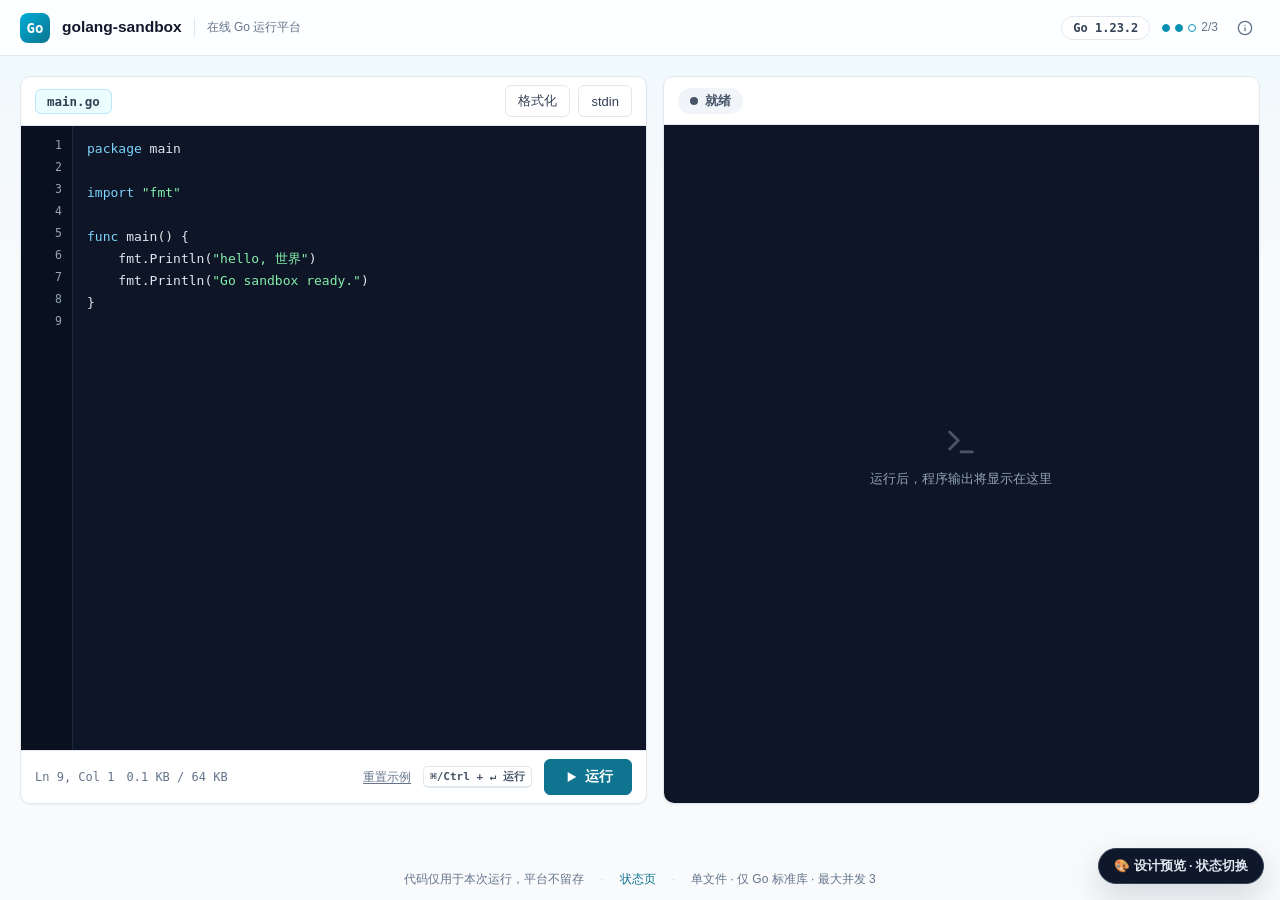
<file: docs/design/prototype.html>
<!DOCTYPE html>
<html lang="zh-CN">
<head>
<meta charset="UTF-8">
<meta name="viewport" content="width=device-width, initial-scale=1">
<title>golang-sandbox · 在线 Go 运行平台（UI 设计原型）</title>
<style>
:root{
  --bg:#F8FAFC;--card:#FFFFFF;--border:#E2E8F0;--border-strong:#CBD5E1;
  --text:#0F172A;--text-2:#334155;--text-3:#475569;--text-muted:#64748B;
  --brand:#0891B2;--brand-text:#0E7490;--brand-strong:#155E75;--brand-soft:#CFFAFE;--brand-tint:#ECFDFF;
  --panel:#0D1526;--panel-2:#0A111E;--panel-border:#1E293B;--panel-text:#E2E8F0;--panel-muted:#94A3B8;
  --blue-bg:#DBEAFE;--blue-text:#1D4ED8;--blue-bright:#93C5FD;
  --cyan-bright:#67E8F9;
  --ok-bg:#DCFCE7;--ok-text:#15803D;--ok-bright:#6EE7B7;
  --rose-bg:#FFE4E6;--rose-text:#BE123C;--rose-bright:#FDA4AF;
  --red-bg:#FEE2E2;--red-text:#B91C1C;--red-bright:#FCA5A5;
  --amber-bg:#FEF3C7;--amber-text:#92400E;--amber-bright:#FCD34D;
  --orange-bg:#FFEDD5;--orange-text:#9A3412;--orange-bright:#FDBA74;
  --violet-bg:#EDE9FE;--violet-text:#6D28D9;--violet-bright:#C4B5FD;
  --mono:ui-monospace,'SF Mono','Cascadia Code','JetBrains Mono',Menlo,Consolas,monospace;
  --sans:-apple-system,BlinkMacSystemFont,'Segoe UI','PingFang SC','Hiragino Sans GB','Microsoft YaHei',sans-serif;
  --shadow-1:0 1px 2px rgba(15,23,42,.05);--shadow-3:0 12px 32px rgba(15,23,42,.16);
}
*{box-sizing:border-box;margin:0;padding:0}
html,body{height:100%}
body{font:14px/1.6 var(--sans);color:var(--text);background:linear-gradient(180deg,#EEF9FC 0,var(--bg) 260px);display:flex;flex-direction:column}
button{font-family:var(--sans)}
:focus-visible{outline:2px solid var(--brand);outline-offset:2px;border-radius:4px}
::selection{background:rgba(103,232,249,.28)}
.ic{flex:none}
.ic.f{fill:currentColor;stroke:none}

/* ===== 顶栏 ===== */
.topbar{position:sticky;top:0;z-index:50;display:flex;align-items:center;gap:12px;height:56px;padding:0 20px;background:rgba(255,255,255,.86);backdrop-filter:blur(8px);border-bottom:1px solid var(--border)}
.logo{width:30px;height:30px;border-radius:8px;background:linear-gradient(135deg,#00ADD8,#0E7490);color:#fff;font:800 14px var(--mono);display:flex;align-items:center;justify-content:center}
.brand-name{font-size:15.5px;font-weight:700}
.brand-sub{font-size:12px;color:var(--text-muted);padding-left:12px;border-left:1px solid var(--border)}
.top-sp{flex:1}
.go-chip{font:600 12px var(--mono);color:var(--text-2);background:#fff;border:1px solid var(--border);border-radius:999px;padding:4px 11px;cursor:default}
.cap{display:flex;align-items:center;gap:5px;font-size:12px;color:var(--text-muted)}
.cap .d{width:8px;height:8px;border-radius:50%;border:1.5px solid var(--brand)}
.cap .d.busy{background:var(--brand)}
.ibtn{display:inline-flex;align-items:center;justify-content:center;width:30px;height:30px;border-radius:6px;border:1px solid transparent;background:none;color:var(--text-muted);cursor:pointer}
.ibtn:hover{background:#F1F5F9;color:var(--text-2)}
.pop{position:absolute;top:52px;right:16px;width:320px;background:#fff;border:1px solid var(--border);border-radius:10px;box-shadow:var(--shadow-3);padding:14px;font-size:12.5px;line-height:1.7;color:var(--text-2);display:none;z-index:60}
.pop.open{display:block}
.pop b{color:var(--text)}

/* ===== 工作区 ===== */
.workspace{flex:1;width:100%;max-width:1560px;margin:0 auto;padding:20px;display:grid;grid-template-columns:minmax(0,1.05fr) minmax(0,1fr);gap:16px;min-height:0}
.card{display:flex;flex-direction:column;background:var(--card);border:1px solid var(--border);border-radius:10px;box-shadow:var(--shadow-1);min-height:0}
.editor-card{height:calc(100vh - 172px);min-height:540px}
.out-card{height:calc(100vh - 172px);min-height:540px}
.card-head{display:flex;align-items:center;gap:8px;min-height:48px;padding:8px 14px;border-bottom:1px solid var(--border)}
.tab{display:inline-flex;align-items:center;gap:7px;font:600 12.5px var(--mono);color:var(--text-2);background:var(--brand-tint);border:1px solid #BAE6FD;border-radius:6px;padding:4px 11px}
.head-sp{flex:1}

/* ===== 按钮 ===== */
.btn{display:inline-flex;align-items:center;gap:6px;height:32px;padding:0 12px;border-radius:6px;border:1px solid var(--border);background:#fff;color:var(--text-2);font-size:13px;font-weight:500;cursor:pointer;transition:background .12s}
.btn:hover{background:#F1F5F9}
.btn.on{background:var(--brand-tint);border-color:#7DD3FC;color:var(--brand-text)}
.btn.primary{height:36px;padding:0 18px;background:var(--brand-text);border-color:var(--brand-text);color:#fff;font-size:14px;font-weight:600}
.btn.primary:hover:not(:disabled){background:var(--brand-strong)}
.btn.primary:disabled{opacity:.55;cursor:not-allowed}
.btn.warn{color:var(--amber-text);border-color:#FDE68A;background:#FFFBEB}
.btn.warn:hover{background:#FEF3C7}
.spin{width:14px;height:14px;flex:none;border:2px solid var(--brand-soft);border-top-color:#fff;border-radius:50%;animation:rot .8s linear infinite}
@keyframes rot{to{transform:rotate(360deg)}}
.kbd{font:600 11px var(--mono);border:1px solid var(--border);border-bottom-width:2px;border-radius:5px;padding:2px 6px;color:var(--text-3);background:#fff;white-space:nowrap}

/* ===== 草稿横幅 ===== */
.dbar{display:none;align-items:center;gap:10px;padding:8px 14px;background:#EFF6FF;border-bottom:1px solid #BFDBFE;color:var(--blue-text);font-size:13px}
.dbar.open{display:flex}
.dbar .sp{flex:1}
.sbtn{height:26px;padding:0 11px;border-radius:6px;border:1px solid #93C5FD;background:#fff;color:var(--blue-text);font-size:12px;font-weight:600;cursor:pointer}
.sbtn:hover{background:#DBEAFE}
.sbtn.ghost{border-color:#BFDBFE;color:var(--text-3)}

/* ===== 编辑器画布 ===== */
.editor-wrap{position:relative;flex:1;display:flex;min-height:0;background:var(--panel);overflow:hidden}
.gutter-clip{width:52px;flex:none;overflow:hidden;background:var(--panel-2);border-right:1px solid var(--panel-border)}
#gutter{padding:12px 0;will-change:transform}
#gutter div{height:22px;line-height:22px;font:500 11.5px var(--mono);color:var(--panel-muted);text-align:right;padding-right:10px}
.code-clip{position:relative;flex:1;min-width:0}
#hl{position:absolute;inset:0;overflow:hidden;padding:12px 14px;font:500 13px/22px var(--mono);tab-size:4;white-space:pre}
.cl{min-height:22px;white-space:pre;color:var(--panel-text)}
.cl.err{background:rgba(244,63,94,.10);box-shadow:inset 3px 0 0 #FB7185}
.cl.flash{animation:flash 1.6s ease}
@keyframes flash{0%{background:rgba(251,113,133,.4)}100%{background:rgba(244,63,94,.10)}}
.tk-kw{color:#7DD3FC}.tk-str{color:#86EFAC}.tk-num{color:#FCD34D}
.tk-bi{color:#F0ABFC}.tk-ty{color:#5EEAD4}.tk-com{color:#94A3B8;font-style:italic}
#code{position:absolute;inset:0;width:100%;height:100%;background:transparent;color:transparent;caret-color:var(--cyan-bright);border:0;outline:0;resize:none;padding:12px 14px;font:500 13px/22px var(--mono);tab-size:4;white-space:pre;overflow:auto}
#code::selection{background:rgba(103,232,249,.28);color:transparent}

/* ===== stdin 抽屉 ===== */
.sd{display:none;padding:12px 14px;border-bottom:1px solid var(--border);background:#F8FAFC}
.sd.open{display:block}
.sd-l{display:flex;align-items:baseline;gap:10px;margin-bottom:8px}
.sd-t{font-size:13px;font-weight:600;color:var(--text-2)}
.sd-h{font-size:12px;color:var(--text-muted)}
#stdin{width:100%;height:72px;resize:vertical;border:1px solid var(--border);border-radius:8px;padding:8px 10px;font:500 12.5px/1.6 var(--mono);color:var(--text);background:#fff}
#stdin:focus-visible{outline:2px solid var(--brand);outline-offset:1px}

/* ===== 编辑器页脚 / 运行条 ===== */
.ed-foot{display:flex;align-items:center;gap:12px;min-height:52px;padding:8px 14px;border-top:1px solid var(--border);flex-wrap:wrap}
.meta-i{font:500 12px var(--mono);color:var(--text-muted)}
.meta-i.over{color:var(--rose-text);font-weight:700}
.fsp{flex:1}
.link{background:none;border:none;color:var(--text-muted);font-size:12px;cursor:pointer;text-decoration:underline;text-underline-offset:2px}
.link:hover{color:var(--text-2)}

/* ===== 输出卡片 ===== */
.out-mid{flex:1;display:flex;flex-direction:column;min-height:0;background:var(--panel);border-radius:0 0 10px 10px;overflow:hidden}
#banner{flex:none}
.banner{display:flex;gap:12px;padding:12px 14px;border:1px solid;border-radius:10px;margin:14px 14px 0}
.bn-ic{margin-top:1px}
.bn-tt{font-size:13.5px;font-weight:700}
.bn-bd{font-size:12.5px;line-height:1.6;color:#CBD5E1;margin-top:3px}
.bn-note{display:flex;gap:6px;align-items:flex-start;font-size:12px;line-height:1.55;color:var(--panel-muted);margin-top:7px}
.bn-note .ic{margin-top:2px;width:13px;height:13px}
.bn-act{margin-top:11px;display:flex;gap:8px}
.bbtn{height:28px;padding:0 12px;border-radius:6px;font-size:12.5px;font-weight:600;background:rgba(255,255,255,.06);border:1px solid rgba(255,255,255,.16);color:var(--panel-text);cursor:pointer}
.bbtn:hover{background:rgba(255,255,255,.13)}
.bbtn:disabled{opacity:.5;cursor:not-allowed}
.b-blue{background:rgba(59,130,246,.10);border-color:rgba(59,130,246,.35)}.b-blue .bn-ic,.b-blue .bn-tt{color:var(--blue-bright)}
.b-cyan{background:rgba(6,182,212,.10);border-color:rgba(6,182,212,.35)}.b-cyan .bn-ic,.b-cyan .bn-tt{color:var(--cyan-bright)}
.b-ok{background:rgba(34,197,94,.10);border-color:rgba(34,197,94,.35)}.b-ok .bn-ic,.b-ok .bn-tt{color:var(--ok-bright)}
.b-rose{background:rgba(244,63,94,.10);border-color:rgba(244,63,94,.38)}.b-rose .bn-ic,.b-rose .bn-tt{color:var(--rose-bright)}
.b-red{background:rgba(239,68,68,.10);border-color:rgba(239,68,68,.35)}.b-red .bn-ic,.b-red .bn-tt{color:var(--red-bright)}
.b-amber{background:rgba(245,158,11,.10);border-color:rgba(245,158,11,.35)}.b-amber .bn-ic,.b-amber .bn-tt{color:var(--amber-bright)}
.b-orange{background:rgba(249,115,22,.10);border-color:rgba(249,115,22,.35)}.b-orange .bn-ic,.b-orange .bn-tt{color:var(--orange-bright)}
.b-violet{background:rgba(139,92,246,.12);border-color:rgba(139,92,246,.38)}.b-violet .bn-ic,.b-violet .bn-tt{color:var(--violet-bright)}
.q-track{height:3px;border-radius:2px;background:rgba(147,197,253,.18);margin-top:10px;overflow:hidden}
.q-fill{height:100%;width:0;background:var(--blue-bright);border-radius:2px;transition:width 1s linear}
.q-left{font:500 11.5px var(--mono);color:var(--panel-muted);margin-top:5px}
.err-row{display:flex;gap:10px;width:100%;text-align:left;background:rgba(255,255,255,.04);border:1px solid rgba(255,255,255,.09);border-radius:6px;padding:7px 10px;margin-top:6px;cursor:pointer;font:500 12.5px var(--mono);color:var(--panel-text)}
.err-row:hover{background:rgba(255,255,255,.09)}
.err-pos{color:var(--cyan-bright);flex:none}
.err-msg{word-break:break-all}

/* ===== 输出体 ===== */
#outBody{flex:1;overflow:auto;padding-bottom:14px;display:flex;flex-direction:column}
.ol{display:flex;gap:10px;padding:1px 14px;font:500 12.5px/1.75 var(--mono)}
.ol .src{flex:none;width:38px;text-align:right;font-size:10.5px;line-height:inherit;color:var(--panel-muted);user-select:none}
.ol.e .src{color:var(--red-bright)}
.ol .tx{white-space:pre-wrap;word-break:break-word;color:var(--panel-text)}
.ol.e .tx{color:var(--red-bright)}
.trunc{margin:10px 14px 0;padding:9px 12px;display:flex;gap:8px;align-items:center;border-radius:8px;background:rgba(245,158,11,.10);border:1px solid rgba(245,158,11,.35);color:var(--amber-bright);font-size:12.5px;font-weight:600}
.empty{flex:1;display:flex;flex-direction:column;align-items:center;justify-content:center;gap:10px;color:var(--panel-muted)}
.empty .ic{width:34px;height:34px;opacity:.45}
.empty p{font-size:13px}
.workline{display:flex;align-items:center;gap:10px;color:var(--panel-muted);font-size:13px;padding:16px 14px}
.workline .spin{border-color:rgba(103,232,249,.25);border-top-color:var(--cyan-bright)}

/* ===== 状态徽章 ===== */
.chip{display:inline-flex;align-items:center;gap:7px;height:26px;padding:0 12px;border-radius:999px;font-size:12.5px;font-weight:600}
.chip .dot{width:8px;height:8px;border-radius:50%;background:currentColor}
.chip.c-ready{background:#F1F5F9;color:#475569}
.chip.c-blue{background:var(--blue-bg);color:var(--blue-text)}
.chip.c-cyan{background:var(--brand-soft);color:var(--brand-text)}
.chip.c-cyan .dot{animation:pulse 1.2s ease-in-out infinite}
.chip.c-ok{background:var(--ok-bg);color:var(--ok-text)}
.chip.c-rose{background:var(--rose-bg);color:var(--rose-text)}
.chip.c-red{background:var(--red-bg);color:var(--red-text)}
.chip.c-amber{background:var(--amber-bg);color:var(--amber-text)}
.chip.c-orange{background:var(--orange-bg);color:var(--orange-text)}
.chip.c-violet{background:var(--violet-bg);color:var(--violet-text)}
@keyframes pulse{50%{opacity:.35}}
.mrun{display:none;align-items:center;gap:8px;font-size:12.5px;color:var(--text-muted)}
.mrun.show{display:inline-flex}
#elapsed{font:500 12px var(--mono);color:var(--text-2)}
#trace{font:500 12px var(--mono);color:var(--text-muted)}

/* ===== 页脚 ===== */
.foot{display:flex;align-items:center;justify-content:center;gap:16px;height:40px;font-size:12px;color:var(--text-muted);flex-wrap:wrap}
.foot .sep{color:var(--border-strong)}
.foot a{color:var(--brand-text);text-decoration:none}
.foot a:hover{text-decoration:underline}

/* ===== Toast ===== */
#toasts{position:fixed;top:68px;left:50%;transform:translateX(-50%);z-index:80;display:flex;flex-direction:column;gap:8px;align-items:center}
.toast{display:flex;gap:10px;align-items:flex-start;background:#fff;border:1px solid var(--border);border-radius:10px;box-shadow:var(--shadow-3);padding:10px 14px;max-width:460px;animation:tin .2s ease-out}
.toast.out{opacity:0;transform:translateY(-8px);transition:all .25s}
@keyframes tin{from{opacity:0;transform:translateY(-10px)}}
.t-tt{font-size:13px;font-weight:600}
.t-bd{font-size:12.5px;color:var(--text-3);margin-top:1px}
.t-rose .ic{color:var(--rose-text)}.t-blue .ic{color:var(--blue-text)}.t-ok .ic{color:var(--ok-text)}.t-amber .ic{color:var(--amber-text)}

/* ===== 设计预览面板 ===== */
.pv-toggle{position:fixed;right:16px;bottom:16px;z-index:70;display:flex;gap:7px;align-items:center;height:36px;padding:0 15px;border-radius:999px;background:#0F172A;color:#E2E8F0;border:1px solid #334155;box-shadow:var(--shadow-3);cursor:pointer;font-size:12.5px;font-weight:600}
.pv-panel{position:fixed;right:16px;bottom:60px;z-index:70;width:310px;max-height:62vh;overflow:auto;background:#fff;border:1px solid var(--border);border-radius:12px;box-shadow:var(--shadow-3);padding:6px 12px 12px;display:none}
.pv-panel.open{display:block}
.pv-g{font-size:11px;font-weight:700;color:var(--text-muted);margin:12px 2px 6px;letter-spacing:.5px}
.pv-items{display:grid;grid-template-columns:repeat(3,1fr);gap:6px}
.pv-b{height:29px;border-radius:6px;border:1px solid var(--border);background:#fff;font-size:12px;color:var(--text-2);cursor:pointer}
.pv-b:hover{border-color:var(--brand)}
.pv-b.on{background:var(--brand-tint);border-color:var(--brand);color:var(--brand-text);font-weight:600}
.pv-note{font-size:11px;color:var(--text-muted);margin-top:12px;border-top:1px dashed var(--border);padding-top:8px;line-height:1.6}

/* ===== 响应式 ===== */
@media (max-width:1024px){
  .workspace{grid-template-columns:1fr}
  .editor-card,.out-card{height:auto;min-height:0}
  .editor-wrap{height:400px}
  .out-mid{min-height:320px}
  .brand-sub{display:none}
}
@media (max-width:640px){
  .topbar{padding:0 12px;gap:8px}
  .workspace{padding:12px}
  .btn{padding:0 10px}
  .btn.primary{height:40px}
  .cap{display:none}
  .card-head{flex-wrap:wrap;row-gap:6px}
  .btn{height:30px;padding:0 9px;font-size:12px}
}
@media (prefers-reduced-motion:reduce){
  *,*::before,*::after{animation:none!important;transition:none!important}
}
</style>
</head>
<body>

<header class="topbar">
  <div class="logo" aria-hidden="true">Go</div>
  <span class="brand-name">golang-sandbox</span>
  <span class="brand-sub">在线 Go 运行平台</span>
  <div class="top-sp"></div>
  <span class="go-chip" title="沙箱 Go 版本（示例值，由服务端下发）">Go 1.23.2</span>
  <span class="cap" title="运行槽位：2/3 占用 · 队列等待 4 人（演示数据）" aria-label="运行槽位 2/3 占用">
    <span class="d busy"></span><span class="d busy"></span><span class="d"></span><span>2/3</span>
  </span>
  <button class="ibtn" id="infoBtn" aria-label="隐私说明" aria-expanded="false" data-svg="info"></button>
  <div class="pop" id="infoPop" role="dialog" aria-label="隐私说明">
    <b>代码仅用于本次运行，平台不留存。</b><br>
    你提交的代码与标准输入仅用于本次沙箱执行，运行结束即销毁；平台不提供账号、云端保存、分享链接或运行历史。服务端日志仅保留排障所需的最少技术信息（含 trace id）。
  </div>
</header>

<main class="workspace">
  <!-- 编辑器卡片 -->
  <section class="card editor-card" aria-label="代码编辑器">
    <div class="card-head">
      <span class="tab">main.go</span>
      <div class="head-sp"></div>
      <button class="btn" id="fmtBtn">格式化</button>
      <button class="btn" id="stdinBtn" aria-expanded="false" aria-controls="stdinDrawer">stdin</button>
    </div>
    <div class="dbar" id="draftBar" role="status">
      <span id="draftTxt">检测到上次未保存的草稿</span>
      <span class="sp"></span>
      <button class="sbtn" id="draftKeep">恢复</button>
      <button class="sbtn ghost" id="draftDrop">丢弃</button>
    </div>
    <div class="editor-wrap">
      <div class="gutter-clip" aria-hidden="true"><div id="gutter"></div></div>
      <div class="code-clip">
        <pre id="hl" aria-hidden="true"></pre>
        <textarea id="code" spellcheck="false" autocapitalize="off" autocomplete="off" wrap="off"
          aria-label="Go 代码编辑器"></textarea>
      </div>
    </div>
    <div class="sd" id="stdinDrawer">
      <div class="sd-l"><span class="sd-t">标准输入（stdin）</span><span class="sd-h">一次性预填，随代码一起提交（非交互）；留空时程序读输入将立即得到 EOF</span></div>
      <textarea id="stdin" placeholder="例如：100 20" aria-label="标准输入内容"></textarea>
    </div>
    <div class="ed-foot">
      <span class="meta-i" id="posLn">Ln 1, Col 1</span>
      <span class="meta-i" id="sizeCt">0 KB / 64 KB</span>
      <span class="fsp"></span>
      <button class="link" id="resetBtn" title="恢复为 Hello World 示例">重置示例</button>
      <span class="kbd">⌘/Ctrl + ↵ 运行</span>
      <button class="btn warn" id="cancelBtn" style="display:none">取消</button>
      <button class="btn primary" id="runBtn"></button>
    </div>
  </section>

  <!-- 输出卡片 -->
  <section class="card out-card" aria-label="运行输出">
    <div class="card-head">
      <span class="chip c-ready" id="chip" role="status" aria-live="polite"></span>
      <div class="head-sp"></div>
      <span class="mrun" id="metaW">
        <span id="elapsed"></span><span id="traceW" style="display:inline-flex;gap:6px;align-items:center"><span id="trace"></span>
        <button class="ibtn" id="copyBtn" aria-label="复制输出" title="复制输出" data-svg="copy" style="width:26px;height:26px"></button></span>
        <button class="ibtn" id="clearBtn" aria-label="清空输出" title="清空输出" data-svg="x" style="width:26px;height:26px"></button>
      </span>
    </div>
    <div class="out-mid">
      <div id="banner"></div>
      <div id="outBody"></div>
    </div>
  </section>
</main>

<footer class="foot">
  <span>代码仅用于本次运行，平台不留存</span>
  <span class="sep">·</span>
  <a href="#" onclick="return false" title="P1 阶段上线：沙箱可用性 / 队列深度">状态页</a>
  <span class="sep">·</span>
  <span>单文件 · 仅 Go 标准库 · 最大并发 3</span>
</footer>

<div id="toasts" aria-live="polite"></div>

<button class="pv-toggle" id="pvToggle" aria-expanded="false" aria-controls="pvPanel">🎨 设计预览 · 状态切换</button>
<div class="pv-panel" id="pvPanel" aria-label="设计预览状态切换（仅评审用）">
  <div id="pvGroups"></div>
  <div class="pv-note">仅用于设计评审：演示数据为加速模拟，非真实运行。可用 <code>?state=oom</code> 等直达任意状态。</div>
</div>

<script>
'use strict';
const $ = s => document.querySelector(s);

/* ---------- 图标 ---------- */
const P = {
  play:'<path d="M7 4.5v15l13-7.5-13-7.5z"/>',
  stop:'<rect x="6" y="6" width="12" height="12" rx="2"/>',
  check:'<circle cx="12" cy="12" r="10"/><path d="m8.5 12.2 2.6 2.6 4.9-5.4"/>',
  octagon:'<path d="M7.86 2h8.28L22 7.86v8.28L16.14 22H7.86L2 16.14V7.86L7.86 2z"/><path d="m15 9-6 6M9 9l6 6"/>',
  alertT:'<path d="M10.29 3.86 1.82 18a2 2 0 0 0 1.71 3h16.94a2 2 0 0 0 1.71-3L13.71 3.86a2 2 0 0 0-3.42 0z"/><path d="M12 9v4M12 17h.01"/>',
  clock:'<circle cx="12" cy="12" r="10"/><path d="M12 6v6l4 2"/>',
  ban:'<circle cx="12" cy="12" r="10"/><path d="m4.93 4.93 14.14 14.14"/>',
  ram:'<path d="M2 7a2 2 0 0 1 2-2h16a2 2 0 0 1 2 2v5a1 1 0 0 1-1 1H3a1 1 0 0 1-1-1z"/><path d="M6 17v-2M10 17v-2M14 17v-2M18 17v-2M8 9V7M12 9V7M16 9V7"/>',
  queue:'<path d="M10 6h11M10 12h11M10 18h11"/><path d="M4 6h1v4M4 10h2M6 18H4c0-1 2-2 2-3s-1-1.5-2-1"/>',
  copy:'<rect x="9" y="9" width="12" height="12" rx="2"/><path d="M5 15H4a2 2 0 0 1-2-2V4a2 2 0 0 1 2-2h9a2 2 0 0 1 2 2v1"/>',
  x:'<path d="M18 6 6 18M6 6l12 12"/>',
  term:'<path d="m4 17 6-6-6-6M12 19h8"/>',
  info:'<circle cx="12" cy="12" r="10"/><path d="M12 16v-4M12 8h.01"/>',
  trash:'<path d="M3 6h18M8 6V4a2 2 0 0 1 2-2h4a2 2 0 0 1 2 2v2M19 6v14a2 2 0 0 1-2 2H7a2 2 0 0 1-2-2V6"/>'
};
const FILL = new Set(['play','stop']);
function svg(n, s=16){
  const f = FILL.has(n);
  return `<svg class="ic${f?' f':''}" viewBox="0 0 24 24" width="${s}" height="${s}" `+
    (f?'fill="currentColor"':'fill="none" stroke="currentColor" stroke-width="2" stroke-linecap="round" stroke-linejoin="round"')+
    ` aria-hidden="true">${P[n]}</svg>`;
}
document.querySelectorAll('[data-svg]').forEach(el=>{ el.innerHTML = svg(el.dataset.svg, 16); });

/* ---------- 编辑器 ---------- */
const ta = $('#code'), hl = $('#hl'), gutter = $('#gutter');
const TPL = 'package main\n\nimport "fmt"\n\nfunc main() {\n\tfmt.Println("hello, 世界")\n\tfmt.Println("Go sandbox ready.")\n}\n';
const MAX_BYTES = 64 * 1024;
const KW = new Set('break case chan const continue default defer else fallthrough for func go goto if import interface map package range return select struct switch type var'.split(' '));
const BI = new Set('append cap close complex copy delete imag len make new panic print println real recover'.split(' '));
const TY = new Set('bool byte complex64 complex128 error float32 float64 int int8 int16 int32 int64 rune string uint uint8 uint16 uint32 uint64 uintptr any true false iota nil'.split(' '));
let errLines = new Set();

function esc(s){ return s.replace(/&/g,'&amp;').replace(/</g,'&lt;').replace(/>/g,'&gt;'); }
function hlLine(line){
  let html = '', i = 0;
  const push = (txt, cls) => { html += cls ? `<span class="tk-${cls}">${esc(txt)}</span>` : esc(txt); };
  while(i < line.length){
    const rest = line.slice(i); let m;
    if(m = rest.match(/^\/\/.*/)){ push(m[0],'com'); i += m[0].length; continue; }
    if(m = rest.match(/^"(?:\\.|[^"\\])*"?/)){ push(m[0],'str'); i += m[0].length; continue; }
    if(m = rest.match(/^`[^`]*`?/)){ push(m[0],'str'); i += m[0].length; continue; }
    if(m = rest.match(/^'(?:\\.|[^'\\])*'?/)){ push(m[0],'str'); i += m[0].length; continue; }
    if(m = rest.match(/^0[xX][0-9a-fA-F_]+|^\d[\d_]*(\.\d*)?([eE][+-]?\d+)?i?/)){ push(m[0],'num'); i += m[0].length; continue; }
    if(m = rest.match(/^[A-Za-z_][A-Za-z0-9_]*/)){
      const w = m[0];
      push(w, KW.has(w) ? 'kw' : BI.has(w) ? 'bi' : TY.has(w) ? 'ty' : null);
      i += w.length; continue;
    }
    let j = i;
    while(j < line.length && !/[A-Za-z_0-9"'`\/]/.test(line[j])) j++;
    if(j === i) j++;
    push(line.slice(i, j), null); i = j;
  }
  return html;
}
function renderHL(){
  const lines = ta.value.split('\n');
  hl.innerHTML = lines.map((l, idx) =>
    `<div class="cl${errLines.has(idx+1)?' err':''}" data-ln="${idx+1}">${hlLine(l)}</div>`).join('');
  if(gutter.childElementCount !== lines.length){
    gutter.innerHTML = Array.from({length: lines.length}, (_, i) => `<div>${i+1}</div>`).join('');
  }
}
function syncScroll(){
  hl.scrollTop = ta.scrollTop; hl.scrollLeft = ta.scrollLeft;
  gutter.style.transform = `translateY(${-ta.scrollTop}px)`;
}
ta.addEventListener('scroll', syncScroll);

function updatePos(){
  const before = ta.value.slice(0, ta.selectionStart).split('\n');
  $('#posLn').textContent = `Ln ${before.length}, Col ${before[before.length-1].length + 1}`;
}
document.addEventListener('selectionchange', () => { if(document.activeElement === ta) updatePos(); });

let sizeBytes = 0, sizeOver = false;
function updateSize(){
  sizeBytes = new Blob([ta.value]).size;
  sizeOver = sizeBytes > MAX_BYTES;
  const el = $('#sizeCt');
  el.textContent = `${(sizeBytes/1024).toFixed(1)} KB / 64 KB`;
  el.classList.toggle('over', sizeOver);
  if(runMode !== 'queued' && runMode !== 'running') setRunBtn(sizeOver ? 'off' : (curKey === 'idle' ? 'idle' : 'done'));
}

const PAIRS = {'(':')','[':']','{':'}','"':'"',"'":"'",'`':'`'};
const CLOSERS = [')',']','}','"',"'",'`'];
ta.addEventListener('keydown', e => {
  if((e.metaKey || e.ctrlKey) && e.key === 'Enter'){ e.preventDefault(); startRun(); return; }
  if(e.metaKey || e.ctrlKey || e.altKey) return;
  if(e.key === 'Tab'){ e.preventDefault(); insertText('\t'); }
  else if(e.key === 'Enter'){ e.preventDefault(); autoIndent(); }
  else if(PAIRS[e.key]){
    e.preventDefault();
    const s = ta.selectionStart, en = ta.selectionEnd;
    ta.setRangeText(e.key + PAIRS[e.key], s, en, 'end');
    ta.setSelectionRange(s + 1, s + 1); onEdit();
  }
  else if(CLOSERS.includes(e.key)){
    const s = ta.selectionStart;
    if(s === ta.selectionEnd && ta.value[s] === e.key){ e.preventDefault(); ta.setSelectionRange(s+1, s+1); }
  }
});
function insertText(t){
  const s = ta.selectionStart, en = ta.selectionEnd;
  ta.setRangeText(t, s, en, 'end');
  ta.selectionStart = ta.selectionEnd = s + t.length;
  onEdit();
}
function autoIndent(){
  const s = ta.selectionStart, en = ta.selectionEnd;
  const before = ta.value.slice(0, s);
  const lineStart = before.lastIndexOf('\n') + 1;
  const cur = before.slice(lineStart);
  const indent = cur.match(/^[ \t]*/)[0];
  const extra = /\{\s*$/.test(cur) ? '\t' : '';
  const t = '\n' + indent + extra;
  ta.setRangeText(t, s, en, 'end');
  ta.selectionStart = ta.selectionEnd = s + t.length;
  onEdit();
}
let saveTimer = null;
function onEdit(){ renderHL(); updateSize(); updatePos(); scheduleSave(); }
function scheduleSave(){
  clearTimeout(saveTimer);
  saveTimer = setTimeout(() => { try{ localStorage.setItem('go-sandbox.draft', ta.value); }catch(e){} }, 400);
}
function gotoLine(n){
  const lines = ta.value.split('\n');
  let pos = 0;
  for(let i = 0; i < n - 1 && i < lines.length; i++) pos += lines[i].length + 1;
  ta.focus();
  const lineLen = lines[n-1] ? lines[n-1].length : 0;
  ta.setSelectionRange(pos, pos + lineLen);
  ta.scrollTop = Math.max(0, (n - 1) * 22 - ta.clientHeight / 3);
  syncScroll(); updatePos();
  renderHL();
  const el = hl.querySelector(`[data-ln="${n}"]`);
  if(el){ el.classList.remove('flash'); void el.offsetWidth; el.classList.add('flash'); }
}

/* ---------- 草稿 ---------- */
function showDraft(when){
  $('#draftTxt').textContent = when ? `检测到上次未保存的草稿（保存于 ${when}）` : '检测到上次未保存的草稿';
  $('#draftBar').classList.add('open');
}
$('#draftKeep').addEventListener('click', () => {
  let saved = null; try{ saved = localStorage.getItem('go-sandbox.draft'); }catch(e){}
  if(saved){ ta.value = saved; onEdit(); }
  $('#draftBar').classList.remove('open');
  toast('ok','已恢复草稿','上次编辑内容已载入编辑器。');
});
$('#draftDrop').addEventListener('click', () => {
  try{ localStorage.removeItem('go-sandbox.draft'); }catch(e){}
  $('#draftBar').classList.remove('open');
});
$('#resetBtn').addEventListener('click', () => { ta.value = TPL; errLines = new Set(); onEdit(); });

/* ---------- stdin / 格式化 / 顶栏 ---------- */
$('#stdinBtn').addEventListener('click', () => {
  const open = $('#stdinDrawer').classList.toggle('open');
  $('#stdinBtn').classList.toggle('on', open);
  $('#stdinBtn').setAttribute('aria-expanded', open);
  if(open) $('#stdin').focus();
});
function scanBraces(src){
  let d = 0, line = 1, i = 0, mode = 0; const st = [];
  while(i < src.length){
    const c = src[i], n = src[i+1];
    if(c === '\n'){ line++; if(mode === 1) mode = 0; i++; continue; }
    if(mode === 0){
      if(c === '/' && n === '/'){ mode = 1; i += 2; continue; }
      if(c === '/' && n === '*'){ mode = 2; i += 2; continue; }
      if(c === '"'){ mode = 3; i++; continue; }
      if(c === '`'){ mode = 4; i++; continue; }
      if(c === "'"){ mode = 5; i++; continue; }
      if(c === '{'){ d++; st.push(line); }
      else if(c === '}'){ d--; if(st.length) st.pop(); if(d < 0) return {ok:false, line}; }
    } else if(mode === 2){ if(c === '*' && n === '/'){ mode = 0; i += 2; continue; } }
    else if(mode === 3){ if(c === '\\'){ i += 2; continue; } if(c === '"'){ mode = 0; } }
    else if(mode === 4){ if(c === '`'){ mode = 0; } }
    else if(mode === 5){ if(c === '\\'){ i += 2; continue; } if(c === "'"){ mode = 0; } }
    i++;
  }
  return d === 0 ? {ok:true} : {ok:false, line: st.length ? st[st.length-1] : line};
}
$('#fmtBtn').addEventListener('click', () => {
  const r = scanBraces(ta.value);
  if(!r.ok){
    toast('rose','格式化失败', `语法错误：第 ${r.line} 行附近括号不匹配（演示）。代码保持原样，请修正后重试。`);
  } else {
    toast('ok','已格式化','已按 gofmt 风格整理（演示）。');
  }
});
$('#infoBtn').addEventListener('click', () => {
  const open = $('#infoPop').classList.toggle('open');
  $('#infoBtn').setAttribute('aria-expanded', open);
});
document.addEventListener('click', e => {
  if(!e.target.closest('#infoPop') && !e.target.closest('#infoBtn')) $('#infoPop').classList.remove('open');
});

/* ---------- 状态系统 ---------- */
const SPIN = '<span class="spin"></span>';
const TR = '7f3a9c2e4b9';
let curKey = 'idle', runMode = 'idle';
let flowTimers = [], liveIv = null, outText = '';

function clearFlow(){
  flowTimers.forEach(t => { clearTimeout(t); clearInterval(t); });
  flowTimers = [];
  if(liveIv){ clearInterval(liveIv); liveIv = null; }
}
function setChip(c){
  const el = $('#chip');
  el.className = 'chip c-' + c[0];
  el.innerHTML = (c[2] ? svg(c[2], 14) : '<span class="dot"></span>') + '<span></span>';
  el.lastElementChild.textContent = c[1];
}
function renderBanner(b){
  const el = $('#banner'); el.innerHTML = '';
  if(!b) return;
  const w = document.createElement('div');
  w.className = 'banner b-' + b.kind;
  const ic = document.createElement('div'); ic.className = 'bn-ic'; ic.innerHTML = svg(b.icon, 18);
  const main = document.createElement('div');
  const tt = document.createElement('div'); tt.className = 'bn-tt'; tt.textContent = b.title; main.appendChild(tt);
  if(b.body){ const bd = document.createElement('div'); bd.className = 'bn-bd'; bd.textContent = b.body; main.appendChild(bd); }
  if(b.errors){
    b.errors.forEach(([pos, msg]) => {
      const r = document.createElement('button'); r.className = 'err-row'; r.dataset.line = parseInt(pos.split(':')[1], 10);
      r.innerHTML = `<span class="err-pos"></span><span class="err-msg"></span>`;
      r.children[0].textContent = pos; r.children[1].textContent = msg;
      main.appendChild(r);
    });
  }
  if(b.progress !== undefined){
    const tr = document.createElement('div'); tr.className = 'q-track';
    const fl = document.createElement('div'); fl.className = 'q-fill'; fl.style.width = b.progress + '%';
    tr.appendChild(fl); main.appendChild(tr);
    const lf = document.createElement('div'); lf.className = 'q-left'; lf.id = 'qLeft';
    lf.textContent = `已等待 0 s · 预计还需 ${b.etaTotal || 20} s`;
    main.appendChild(lf);
  }
  if(b.note){
    const nd = document.createElement('div'); nd.className = 'bn-note';
    nd.innerHTML = svg('info', 13); nd.appendChild(document.createTextNode(b.note));
    main.appendChild(nd);
  }
  if(b.actions){
    const box = document.createElement('div'); box.className = 'bn-act';
    b.actions.forEach(a => {
      const bt = document.createElement('button'); bt.className = 'bbtn'; bt.textContent = a.label;
      bt.dataset.act = a.act; box.appendChild(bt);
    });
    main.appendChild(box);
  }
  w.appendChild(ic); w.appendChild(main); el.appendChild(w);
}
$('#banner').addEventListener('click', e => {
  const row = e.target.closest('.err-row');
  if(row){ gotoLine(parseInt(row.dataset.line, 10)); return; }
  const bt = e.target.closest('.bbtn');
  if(!bt) return;
  const act = bt.dataset.act;
  if(act === 'cancel') cancelRun();
  else if(act === 'rerun') startRun();
  else if(act === 'cooldown'){
    let left = 10; bt.disabled = true;
    const label = bt.textContent;
    const iv = setInterval(() => {
      left--; bt.textContent = `${label.replace(/（.*）/,'')}（${left}s）`;
      if(left <= 0){ clearInterval(iv); bt.disabled = false; bt.textContent = '手动重试'; startRun(); }
    }, 1000);
  }
});
function renderOut(d){
  const body = $('#outBody'); body.innerHTML = ''; outText = '';
  const lines = (d && d.out && d.out.lines) || null;
  if(d && d.out && d.out.spin){
    const w = document.createElement('div'); w.className = 'workline';
    w.innerHTML = SPIN; w.appendChild(document.createTextNode('正在执行…'));
    body.appendChild(w); return;
  }
  if(!lines || !lines.length){
    const e = document.createElement('div'); e.className = 'empty';
    e.innerHTML = svg('term', 34);
    e.appendChild(document.createElement('p')).textContent = '运行后，程序输出将显示在这里';
    body.appendChild(e); return;
  }
  lines.forEach(([s, t]) => {
    const r = document.createElement('div'); r.className = 'ol' + (s === 'err' ? ' e' : '');
    const src = document.createElement('span'); src.className = 'src'; src.textContent = s;
    const tx = document.createElement('span'); tx.className = 'tx'; tx.textContent = t;
    r.appendChild(src); r.appendChild(tx); body.appendChild(r);
    outText += t + '\n';
  });
  if(d && d.trunc){
    const t = document.createElement('div'); t.className = 'trunc';
    t.innerHTML = svg('alertT', 15);
    t.appendChild(document.createTextNode(`输出超过上限，已截断（丢弃 ${d.trunc.toLocaleString('en-US')} 字节）`));
    body.appendChild(t);
  }
}
function setMeta(m){
  const w = $('#metaW');
  if(!m){ w.classList.remove('show'); return; }
  w.classList.add('show');
  $('#elapsed').textContent = m.elapsed ? `耗时 ${m.elapsed}` : '';
  $('#trace').textContent = m.trace ? 'trace ' + m.trace : '';
}
function setRunBtn(mode){
  runMode = mode;
  const rb = $('#runBtn'), cb = $('#cancelBtn');
  cb.style.display = 'none'; cb.classList.remove('warn');
  if(mode === 'idle'){ rb.disabled = false; rb.innerHTML = svg('play') + '<span>运行</span>'; }
  else if(mode === 'done'){ rb.disabled = false; rb.innerHTML = svg('play') + '<span>重新运行</span>'; }
  else if(mode === 'queued'){ rb.disabled = true; rb.innerHTML = '<span>排队中…</span>';
    cb.style.display = ''; cb.classList.add('warn'); cb.textContent = '取消排队'; }
  else if(mode === 'running'){ rb.disabled = true; rb.innerHTML = SPIN + '<span>运行中…</span>';
    cb.style.display = ''; cb.textContent = '停止'; }
  else if(mode === 'off'){ rb.disabled = true; rb.innerHTML = svg('play') + '<span>运行</span>'; }
}
function applyState(key, d){
  clearFlow();
  curKey = key;
  errLines = new Set(d.errLines || []);
  if(d.code !== undefined && d.code !== ta.value){ ta.value = d.code; }
  renderHL();
  if(d.draft) showDraft(d.draftWhen);
  setChip(d.chip);
  renderBanner(d.banner || null);
  renderOut(d);
  setMeta(d.meta || null);
  updateSize();
  setRunBtn(d.run || 'done');
  setPv(key);
}
const TRC = n => TR + n;
const STATES = {
  idle:{ chip:['ready','就绪'], run:'idle' },
  queued:{ chip:['blue','排队中','queue'], run:'queued',
    banner:{ kind:'blue', icon:'queue', title:'排队中 · 第 2 位',
      body:'3 个运行槽位均已占用，预计等待约 20 秒，排队期间可随时取消。',
      progress:35, etaTotal:20, actions:[{label:'取消排队', act:'cancel'}] } },
  running:{ chip:['cyan','运行中'], run:'running', out:{spin:true} },
  success:{ chip:['ok','运行成功','check'], run:'done',
    out:{lines:[['out','hello, 世界'],['out','Go sandbox ready.']]},
    meta:{elapsed:'0.42 s', trace:TRC('1')} },
  truncated:{ chip:['ok','运行成功','check'], run:'done',
    out:{lines:[['out','hello, 世界'],['out','Go sandbox ready.'],['out','chunk 000065536 written'],['out','chunk 000131072 written']]},
    trunc:523264, meta:{elapsed:'1.87 s', trace:TRC('2')} },
  compile_error:{ chip:['rose','编译失败','octagon'], run:'done', errLines:[7,10],
    banner:{ kind:'rose', icon:'octagon', title:'编译失败 · 2 个错误',
      body:'点击错误可定位到编辑器对应行。',
      errors:[['main.go:7:15','undefined: fmt.Prtintln'],
              ['main.go:10:1',"syntax error: unexpected '}', expected name"]] },
    meta:{trace:TRC('3')} },
  runtime_error:{ chip:['red','运行失败','alertT'], run:'done',
    banner:{ kind:'red', icon:'alertT', title:'运行失败',
      body:'程序异常退出（exit status 2）。下方 stderr 为程序自身输出，请检查代码。' },
    out:{lines:[['err','panic: runtime error: index out of range [10] with length 3'],
      ['err',''],['err','goroutine 1 [running]:'],['err','main.main()'],['err','\t/tmp/sandbox/main.go:7 +0x1d']]},
    meta:{elapsed:'0.31 s', trace:TRC('4')} },
  process_limit:{ chip:['red','运行失败 · 资源受限','alertT'], run:'done',
    banner:{ kind:'red', icon:'alertT', title:'运行失败 · 资源受限',
      body:'程序创建的进程/线程超过限制，已被终止。',
      note:'建议：减少并发 goroutine / 子进程数量后重试。' },
    meta:{elapsed:'1.02 s', trace:TRC('5')} },
  timeout:{ chip:['amber','运行超时','clock'], run:'done',
    banner:{ kind:'amber', icon:'clock', title:'运行超时',
      body:'程序运行超过 10 秒，已被强制终止。',
      note:'已产生的输出照常展示，输出可能不完整。' },
    out:{lines:[['out','worker start'],['out','partial result: 3.14'],['out','batch 42 done']]},
    meta:{elapsed:'10.00 s（强制终止）', trace:TRC('6')} },
  timeout_cpu:{ chip:['amber','运行超时','clock'], run:'done',
    banner:{ kind:'amber', icon:'clock', title:'运行超时',
      body:'程序运行超过 10 秒，已被强制终止。程序 CPU 占用较高，可尝试优化计算密集逻辑。',
      note:'已产生的输出照常展示，输出可能不完整。' },
    out:{lines:[['out','crunching…']]},
    meta:{elapsed:'10.00 s（强制终止）', trace:TRC('7')} },
  oom:{ chip:['violet','内存超限','ram'], run:'done',
    banner:{ kind:'violet', icon:'ram', title:'内存超限',
      body:'程序使用内存超过 256MB 限制，已被终止。',
      note:'建议：降低内存占用，例如减小缓冲区或分批处理。' },
    meta:{elapsed:'2.87 s', trace:TRC('8')} },
  queue_timeout:{ chip:['amber','排队超时','clock'], run:'idle',
    banner:{ kind:'amber', icon:'clock', title:'排队超时',
      body:'等待执行超时，请稍后重试。',
      note:'代码已保留在编辑器中，不会丢失。',
      actions:[{label:'重新排队', act:'rerun'}] } },
  reject_queue_full:{ chip:['orange','提交被拒绝','ban'], run:'idle',
    banner:{ kind:'orange', icon:'ban', title:'排队已满',
      body:'当前排队已满，请稍后再试。',
      note:'平台不会自动重复提交，可稍后手动重试。',
      actions:[{label:'手动重试', act:'rerun'}] } },
  reject_rate:{ chip:['orange','提交被拒绝','ban'], run:'idle',
    banner:{ kind:'orange', icon:'ban', title:'操作过于频繁',
      body:'操作过于频繁，请稍后再试。',
      actions:[{label:'手动重试', act:'cooldown'}] } }
};
function setState(key){ applyState(key, STATES[key]); }

/* ---------- 真实运行流（加速模拟） ---------- */
let runCount = 0;
function startRun(){
  if(runMode === 'queued' || runMode === 'running') return;
  if(sizeOver){ toast('rose','代码超过 64 KB 上限',`当前 ${(sizeBytes/1024).toFixed(1)} KB，请精简后运行。`); return; }
  clearFlow();
  const code = ta.value;
  const idx = runCount % 3; runCount++;
  if(idx > 0){
    const pos = idx === 1 ? 1 : 2;
    const eta = pos * 3 + 1;
    applyState('queued', { chip:['blue','排队中','queue'], run:'queued',
      banner:{ kind:'blue', icon:'queue', title:`排队中 · 第 ${pos} 位`,
        body:`3 个运行槽位均已占用，预计等待约 ${eta} 秒，排队期间可随时取消。`,
        progress:0, etaTotal:eta, actions:[{label:'取消排队', act:'cancel'}] } });
    let waited = 0;
    liveIv = setInterval(() => {
      waited++;
      const fl = $('#banner .q-fill'), lf = $('#qLeft');
      if(fl) fl.style.width = Math.min(100, waited / eta * 100) + '%';
      if(lf) lf.textContent = `已等待 ${waited} s · 预计还需 ${Math.max(0, eta - waited)} s`;
    }, 1000);
    flowTimers.push(setTimeout(() => { toRunning(); }, 3000));
  } else {
    toRunning();
  }
}
function toRunning(){
  applyState('running', STATES.running);
  const t0 = performance.now();
  liveIv = setInterval(() => {
    $('#elapsed').textContent = `已用时 ${((performance.now() - t0) / 1000).toFixed(1)} s`;
    $('#metaW').classList.add('show');
  }, 100);
  flowTimers.push(setTimeout(() => { finishRun(); }, 1700));
}
function extractOut(code){
  const res = [];
  const re = /(?:fmt\.)?Print(?:ln|f)?\s*\(/g; let m;
  while((m = re.exec(code))){
    const le = code.indexOf('\n', m.index);
    const seg = code.slice(m.index, le > 0 ? le : code.length);
    (seg.match(/"(?:\\.|[^"\\])*"/g) || []).forEach(s => {
      res.push(s.slice(1, -1).replace(/\\n/g,'\n').replace(/\\t/g,'\t').replace(/\\"/g,'"').replace(/\\\\/g,'\\'));
    });
  }
  return res.length ? res : ['hello, 世界'];
}
function finishRun(){
  const code = ta.value;
  if(/^\s*$/.test(code)){
    applyState('compile_error', { chip:['rose','编译失败','octagon'], run:'done',
      banner:{ kind:'rose', icon:'octagon', title:'编译失败 · 1 个错误',
        body:'编辑器为空。粘贴或编写 Go 代码后重新运行。',
        errors:[['main.go:1:1','expected package, found EOF']] },
      meta:{trace:TRC('9')} });
    return;
  }
  const r = scanBraces(code);
  if(!r.ok){
    applyState('compile_error', { chip:['rose','编译失败','octagon'], run:'done', errLines:[r.line],
      banner:{ kind:'rose', icon:'octagon', title:'编译失败 · 1 个错误',
        body:'点击错误可定位到编辑器对应行。',
        errors:[[`main.go:${r.line}:1`,'syntax error: unexpected EOF, expecting }']] },
      meta:{trace:TRC('a')} });
    return;
  }
  if(/make\(\s*\[\s*\]\s*byte\s*,\s*(\d{8,})/.test(code) || /<<\s*20/.test(code)){
    applyState('oom', STATES.oom); return;
  }
  if(/for\s*\{/.test(code) && !/(break|return|os\.Exit)/.test(code)){
    applyState('timeout', STATES.timeout); return;
  }
  if(/panic\(/.test(code)){ applyState('runtime_error', STATES.runtime_error); return; }
  const lines = extractOut(code).map(t => ['out', t]);
  applyState('success', { chip:['ok','运行成功','check'], run:'done',
    out:{lines}, meta:{elapsed:(0.3 + Math.random() * 1.2).toFixed(2) + ' s', trace:TRC('b')} });
}
function cancelRun(){
  const wasQueue = runMode === 'queued';
  clearFlow();
  applyState('idle', STATES.idle);
  toast('blue','已取消', wasQueue ? '已取消排队，槽位已释放。' : '已停止运行，槽位已释放。');
}
$('#runBtn').addEventListener('click', startRun);
$('#cancelBtn').addEventListener('click', cancelRun);
$('#clearBtn').addEventListener('click', () => setState('idle'));
$('#copyBtn').addEventListener('click', () => {
  const done = () => toast('ok','已复制','输出内容已复制到剪贴板。');
  if(navigator.clipboard && navigator.clipboard.writeText){
    navigator.clipboard.writeText(outText).then(done, () => {});
  } else {
    const t = document.createElement('textarea'); t.value = outText;
    document.body.appendChild(t); t.select(); document.execCommand('copy'); t.remove(); done();
  }
});

/* ---------- Toast ---------- */
function toast(kind, title, body){
  const box = document.createElement('div');
  box.className = 'toast t-' + kind;
  const icon = kind === 'rose' ? 'octagon' : kind === 'ok' ? 'check' : 'info';
  box.innerHTML = `<span class="t-ic" style="margin-top:2px">${svg(icon, 16)}</span><div><div class="t-tt"></div><div class="t-bd"></div></div>`;
  box.querySelector('.t-tt').textContent = title;
  box.querySelector('.t-bd').textContent = body || '';
  $('#toasts').appendChild(box);
  setTimeout(() => { box.classList.add('out'); setTimeout(() => box.remove(), 300); }, 3600);
}

/* ---------- 设计预览切换 ---------- */
const PV = [
  ['流程', [['idle','就绪'],['queued','排队中'],['running','运行中']]],
  ['成功', [['success','成功'],['truncated','输出截断']]],
  ['错误', [['compile_error','编译失败'],['runtime_error','运行失败'],['process_limit','进程超限'],
            ['timeout','运行超时'],['timeout_cpu','超时·CPU高'],['oom','内存超限']]],
  ['容量', [['queue_timeout','排队超时'],['reject_queue_full','队列已满'],['reject_rate','触发限流']]],
  ['编辑', [['draft_restore','草稿恢复'],['empty','空代码'],['size_exceed','超64KB'],['format_fail','格式化失败']]]
];
const BIG_CODE = TPL + '// ' + 'x'.repeat(66 * 1024) + '\n';
let pvOn = 'idle';
function handlePreview(key){
  clearFlow();
  pvOn = key;
  document.querySelectorAll('.pv-b').forEach(b => b.classList.toggle('on', b.dataset.k === key));
  if(key === 'draft_restore'){
    applyState('idle', Object.assign({}, STATES.idle, {draft:'09:12', run:'idle'}));
  } else if(key === 'empty'){
    applyState('empty', Object.assign({}, STATES.idle, {code:'', run:'idle'}));
  } else if(key === 'size_exceed'){
    errLines = new Set();
    ta.value = BIG_CODE;
    applyState('idle', Object.assign({}, STATES.idle, {run:'off'}));
  } else if(key === 'format_fail'){
    toast('rose','格式化失败','语法错误：expected \';\', found \'}\'（演示）。代码保持不变。');
  } else {
    setState(key);
  }
}
(function buildPV(){
  const g = $('#pvGroups');
  PV.forEach(([name, items]) => {
    const t = document.createElement('div'); t.className = 'pv-g'; t.textContent = name; g.appendChild(t);
    const box = document.createElement('div'); box.className = 'pv-items';
    items.forEach(([k, label]) => {
      const b = document.createElement('button'); b.className = 'pv-b'; b.dataset.k = k; b.textContent = label;
      b.addEventListener('click', () => handlePreview(k));
      box.appendChild(b);
    });
    g.appendChild(box);
  });
})();
function setPv(key){
  pvOn = key;
  document.querySelectorAll('.pv-b').forEach(b => b.classList.toggle('on', b.dataset.k === key));
}
$('#pvToggle').addEventListener('click', () => {
  const open = $('#pvPanel').classList.toggle('open');
  $('#pvToggle').setAttribute('aria-expanded', open);
});

/* ---------- 初始化 ---------- */
(function init(){
  let saved = null;
  try{ saved = localStorage.getItem('go-sandbox.draft'); }catch(e){}
  ta.value = TPL;
  renderHL(); updateSize(); updatePos();
  if(saved && saved !== TPL) showDraft();
  const q = new URLSearchParams(location.search).get('state');
  if(q && (STATES[q] || ['draft_restore','empty','size_exceed','format_fail'].includes(q))){
    handlePreview(q);
    if(new URLSearchParams(location.search).get('pv') === '1') $('#pvPanel').classList.add('open');
  } else {
    setState('idle');
  }
  document.body.dataset.init = '1';
})();
</script>
</body>
</html>
</file>
